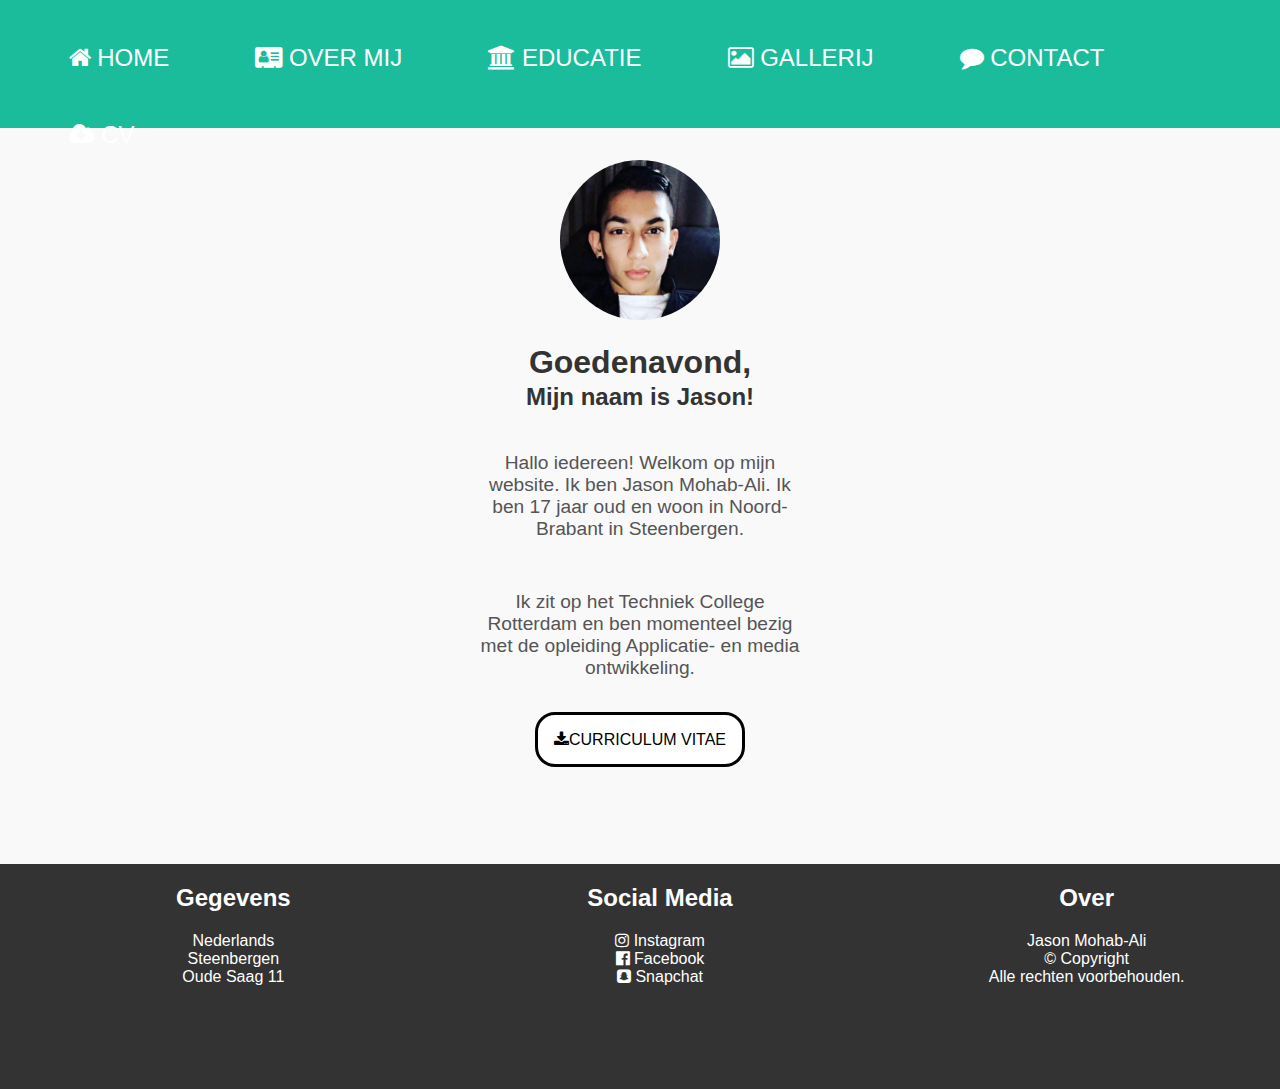
<file: html/index.html>
<!DOCTYPE html>
<html lang="en">
<head>
    <meta charset="UTF-8">
    <title>Home</title>
    <link href="../css/styling.css" rel="stylesheet" type="text/css">
    <link href="../font-awesome-4.7.0/css/font-awesome.css" rel="stylesheet" type="text/css">
</head>
<body>
<!-------- HEADER & NAV ------------>
<header>
    <nav>
        <a href="index.html"><i class="fa fa-home" aria-hidden="true"></i> HOME</a>
        <a href="aboutme.html"><i class="fa fa-address-card" aria-hidden="true"></i> OVER MIJ</a>
        <a href="educatie.html"><i class="fa fa-university" aria-hidden="true"></i> EDUCATIE</a>
        <a href="gallerij.html"><i class="fa fa-picture-o" aria-hidden="true"></i> GALLERIJ</a>
        <a href="contact.html"><i class="fa fa-comment" aria-hidden="true"></i> CONTACT</a>
        <a href="../cv.docx"><i class="fa fa-cloud-download" aria-hidden="true"></i> CV</a>
    </nav>
</header>
<!-------- MAIN ------------>
<main>
    <div class="inhoudIndex">
        <img alt="fotos/ik" src="../fotos/Ik.jpg">
        <h1 id="groeten"></h1>
        <h2>Mijn naam is Jason!</h2>
        <script>
            function myFunction() {
                var greeting;
                var time = new Date().getHours();
                if (time < 12) {
                    greeting = "Goedemorgen,";
                } else if (time < 18) {
                    greeting = "Goedemiddag,";
                } else {
                    greeting = "Goedenavond,";
                }
                document.getElementById("groeten").innerHTML = greeting;
            }

            myFunction();
        </script>


        <p>Hallo iedereen! Welkom op mijn website. Ik ben Jason Mohab-Ali. Ik ben 17 jaar oud en woon in Noord-Brabant
            in Steenbergen.</p>
        <p>Ik zit op het Techniek College Rotterdam en ben momenteel bezig met de opleiding Applicatie- en media
            ontwikkeling.</p>
        <a class="cv" href="../cv.docx" download><i class="fa fa-download" aria-hidden="true"></i>CURRICULUM VITAE</a>
    </div>
</main>
<!-------- ADRESGEGEVENS EN FOOTER------------>
<footer>
    <div class="adresgegevens adresgegevens1">
        <ul>
            <li><h2>Gegevens</h2></li>
            <li>Nederlands</li>
            <li>Steenbergen</li>
            <li>Oude Saag 11</li>
        </ul>
    </div>
    <div class="adresgegevens adresgegevens2">
        <ul>
            <li><h2>Social Media</h2></li>
            <li><a href="http://www.instagram.com/jasonsuri"><i class="fa fa-instagram" aria-hidden="true"></i>
                Instagram</a></li>
            <li><a href="https://www.facebook.com/jason.mohabali"><i class="fa fa-facebook-official"
                                                                     aria-hidden="true"></i> Facebook</a></li>
            <li><a href="https://www.snapchat.com/"><i class="fa fa-snapchat-square" aria-hidden="true"></i>
                Snapchat</a></li>
        </ul>
    </div>
    <div class="adresgegevens adresgegevens3">
        <ul>
            <li><h2>Over</h2></li>
            <li>Jason Mohab-Ali</li>
            <li>© Copyright</li>
            <li>Alle rechten voorbehouden.</li>
        </ul>
    </div>
</footer>

</body>
</html>
</file>
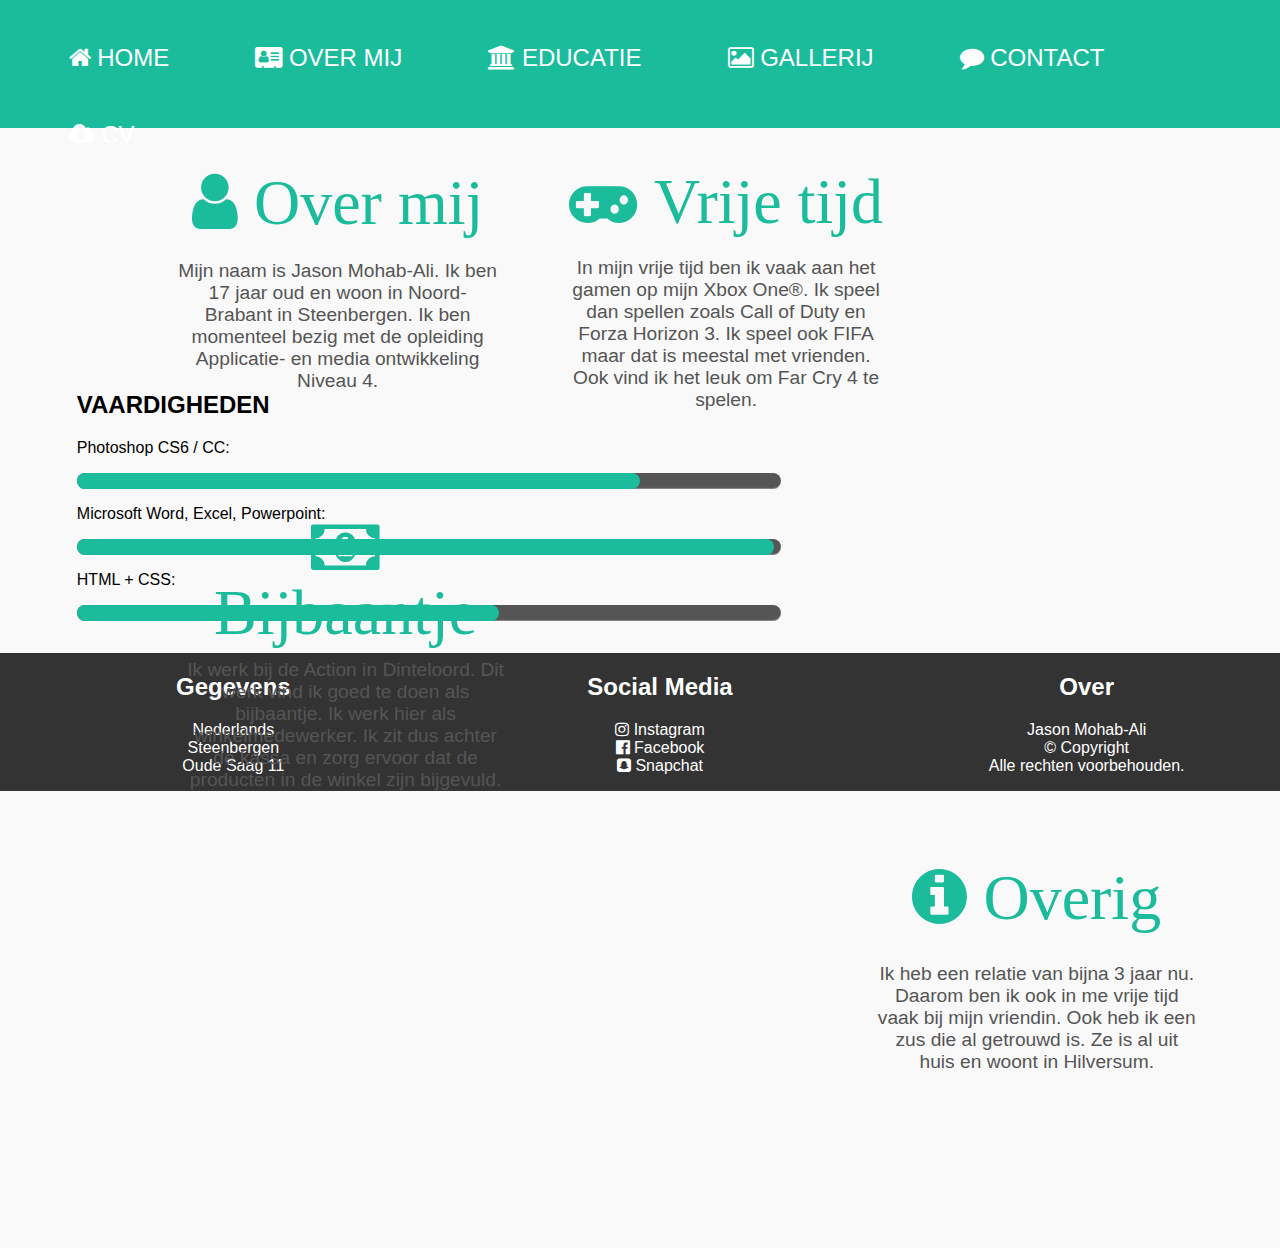
<file: html/aboutme.html>
<!DOCTYPE html>
<html lang="en">
<head>
    <meta charset="UTF-8">
    <title>Over mij</title>
    <link href="../css/styling.css" rel="stylesheet" type="text/css">
    <link href="../font-awesome-4.7.0/css/font-awesome.css" rel="stylesheet" type="text/css">
</head>
<body>

<!-------- HEADER & NAV ------------>
<header>
    <nav>
        <a href="index.html"><i class="fa fa-home" aria-hidden="true"></i> HOME</a>
        <a href="aboutme.html"><i class="fa fa-address-card" aria-hidden="true"></i> OVER MIJ</a>
        <a href="educatie.html"><i class="fa fa-university" aria-hidden="true"></i> EDUCATIE</a>
        <a href="gallerij.html"><i class="fa fa-picture-o" aria-hidden="true"></i> GALLERIJ</a>
        <a href="contact.html"><i class="fa fa-comment" aria-hidden="true"></i> CONTACT</a>
        <a href="../cv.docx"><i class="fa fa-cloud-download" aria-hidden="true"></i> CV</a>
    </nav>
</header>
<!-------- MAIN ------------>

<main>
    <div class="container1">
        <div class="wiebenik">
            <h2><i class="fa fa-user" aria-hidden="true"> Over mij</i></h2>
            <p>Mijn naam is Jason Mohab-Ali. Ik ben 17 jaar oud en woon in Noord-Brabant in Steenbergen. Ik ben
                momenteel
                bezig met de opleiding Applicatie- en media ontwikkeling Niveau 4.</p>
        </div>
        <div class="mijnhobbys">
            <h2><i class="fa fa-gamepad" aria-hidden="true"> Vrije tijd</i></h2>
            <p>In mijn vrije tijd ben ik vaak aan het gamen op mijn Xbox One®. Ik speel dan spellen zoals Call of Duty
                en Forza Horizon 3. Ik speel ook FIFA maar dat is meestal met vrienden.
                Ook vind ik het leuk om Far Cry 4
                te spelen.</p>
        </div>
        <div class="werk">
            <h2><i class="fa fa-money" aria-hidden="true"> Bijbaantje</i></h2>
            <p>Ik werk bij de Action in Dinteloord. Dit werk vind ik goed te doen als bijbaantje. Ik werk hier als
                winkelmedewerker. Ik zit dus achter de kassa en zorg ervoor dat de producten in de winkel zijn
                bijgevuld. </p>
        </div>
        <div class="overig">
            <h2><i class="fa fa-info-circle" aria-hidden="true"> Overig</i></h2>
            <p>Ik heb een relatie van bijna 3 jaar nu. Daarom ben ik ook in me vrije tijd vaak bij mijn vriendin. Ook
                heb ik een zus die al getrouwd is. Ze is al uit huis en woont in Hilversum.</p>
        </div>
    </div>
</main>

<!-------- ASIDE ------------>
<aside>
    <div class="vaardigheden">
        <h2>VAARDIGHEDEN</h2>
        <p>Photoshop CS6 / CC:</p>
        <div class="percentagebar1">
            <span></span>
        </div>
        <p>Microsoft Word, Excel, Powerpoint:</p>
        <div class="percentagebar2">
            <span></span>
        </div>
        <p>HTML + CSS:</p>
        <div class="percentagebar3">
            <span></span>
        </div>
    </div>
</aside>
<!-------- ADRESGEGEVENS EN FOOTER------------>
<div class="adresgegevens">
    <footer>
        <div class="adresgegevens adresgegevens1">
            <ul>
                <li><h2>Gegevens</h2></li>
                <li>Nederlands</li>
                <li>Steenbergen</li>
                <li>Oude Saag 11</li>
            </ul>
        </div>
        <div class="adresgegevens adresgegevens2">
            <ul>
                <li><h2>Social Media</h2></li>
                <li><a href="http://www.instagram.com/jasonsuri"><i class="fa fa-instagram" aria-hidden="true"></i>
                    Instagram</a></li>
                <li><a href="https://www.facebook.com/jason.mohabali"><i class="fa fa-facebook-official"
                                                                         aria-hidden="true"></i> Facebook</a></li>
                <li><a href="https://www.snapchat.com/"><i class="fa fa-snapchat-square" aria-hidden="true"></i>
                    Snapchat</a></li>
            </ul>
        </div>
        <div class="adresgegevens adresgegevens3">
            <ul>
                <li><h2>Over</h2></li>
                <li>Jason Mohab-Ali</li>
                <li>© Copyright</li>
                <li>Alle rechten voorbehouden.</li>
            </ul>
        </div>
    </footer>
</div>
</body>
</html>
</file>
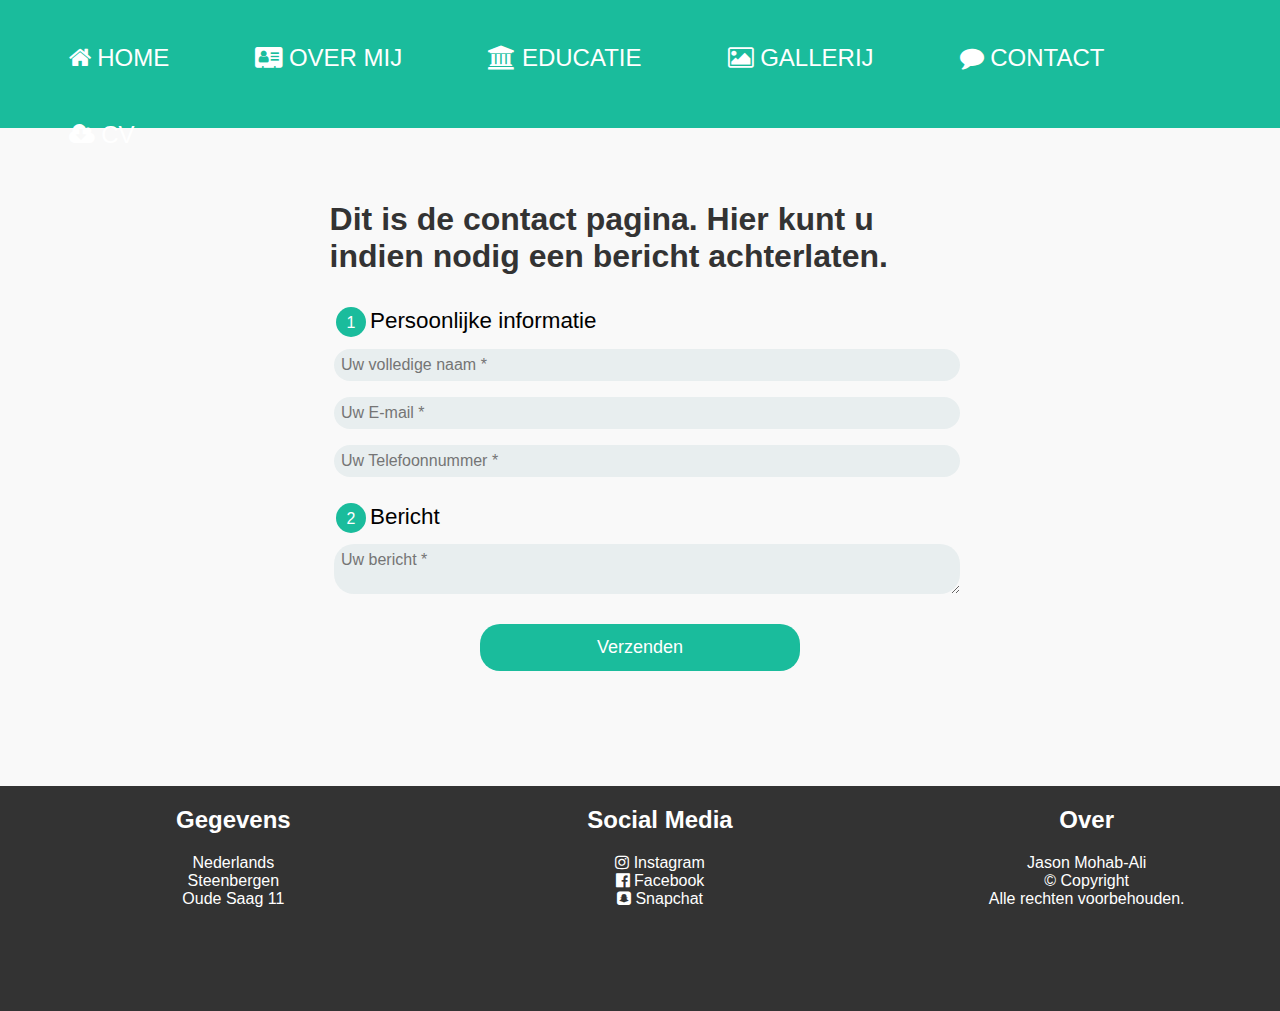
<file: html/contact.html>
<!DOCTYPE html>
<html lang="en">
<head>
    <meta charset="UTF-8">
    <title>Contact</title>
    <link href="../css/styling.css" rel="stylesheet" type="text/css">
    <link href="../font-awesome-4.7.0/css/font-awesome.css" rel="stylesheet" type="text/css">
</head>
<body>

<!-------- HEADER & NAV ------------>
<header>
    <nav>
        <a href="index.html"><i class="fa fa-home" aria-hidden="true"></i> HOME</a>
        <a href="aboutme.html"><i class="fa fa-address-card" aria-hidden="true"></i> OVER MIJ</a>
        <a href="educatie.html"><i class="fa fa-university" aria-hidden="true"></i> EDUCATIE</a>
        <a href="gallerij.html"><i class="fa fa-picture-o" aria-hidden="true"></i> GALLERIJ</a>
        <a href="contact.html"><i class="fa fa-comment" aria-hidden="true"></i> CONTACT</a>
        <a href="../cv.docx"><i class="fa fa-cloud-download" aria-hidden="true"></i> CV</a>
    </nav>
</header>
<!-------- MAIN ------------>
<main>
    <div class="contact">
        <h1>Dit is de contact pagina. Hier kunt u indien nodig een bericht achterlaten.</h1>
        <form action="succes.html">
            <fieldset>
                <legend><span class="number">1</span>Persoonlijke informatie</legend>
                <input type="text" id="volledigenaam" placeholder="Uw volledige naam *" required>
                <input type="email" id="email" placeholder="Uw E-mail *" required>
                <input type="number" id="telefoonnr" placeholder="Uw Telefoonnummer *" required>
            </fieldset>
            <fieldset>
                <legend><span class="number">2</span>Bericht</legend>
                <textarea id="bericht" placeholder="Uw bericht *" required></textarea>
            </fieldset>
            <input type="submit" value="Verzenden" />
        </form>

    </div>
</main>
<!-------- ADRESGEGEVENS EN FOOTER------------>
    <footer>
        <div class="adresgegevens adresgegevens1">
            <ul>
                <li><h2>Gegevens</h2></li>
                <li>Nederlands</li>
                <li>Steenbergen</li>
                <li>Oude Saag 11</li>
            </ul>
        </div>
        <div class="adresgegevens adresgegevens2">
            <ul>
                <li><h2>Social Media</h2></li>
                <li><a href="http://www.instagram.com/jasonsuri"><i class="fa fa-instagram" aria-hidden="true"></i> Instagram</a></li>
                <li><a href="https://www.facebook.com/jason.mohabali"><i class="fa fa-facebook-official" aria-hidden="true"></i> Facebook</a></li>
                <li><a href="https://www.snapchat.com/"><i class="fa fa-snapchat-square" aria-hidden="true"></i> Snapchat</a></li>
            </ul>
        </div>
        <div class="adresgegevens adresgegevens3">
            <ul>
                <li><h2>Over</h2></li>
                <li>Jason Mohab-Ali</li>
                <li>© Copyright</li>
                <li>Alle rechten voorbehouden.</li>
            </ul>
        </div>
    </footer>
</body>
</html>
</file>
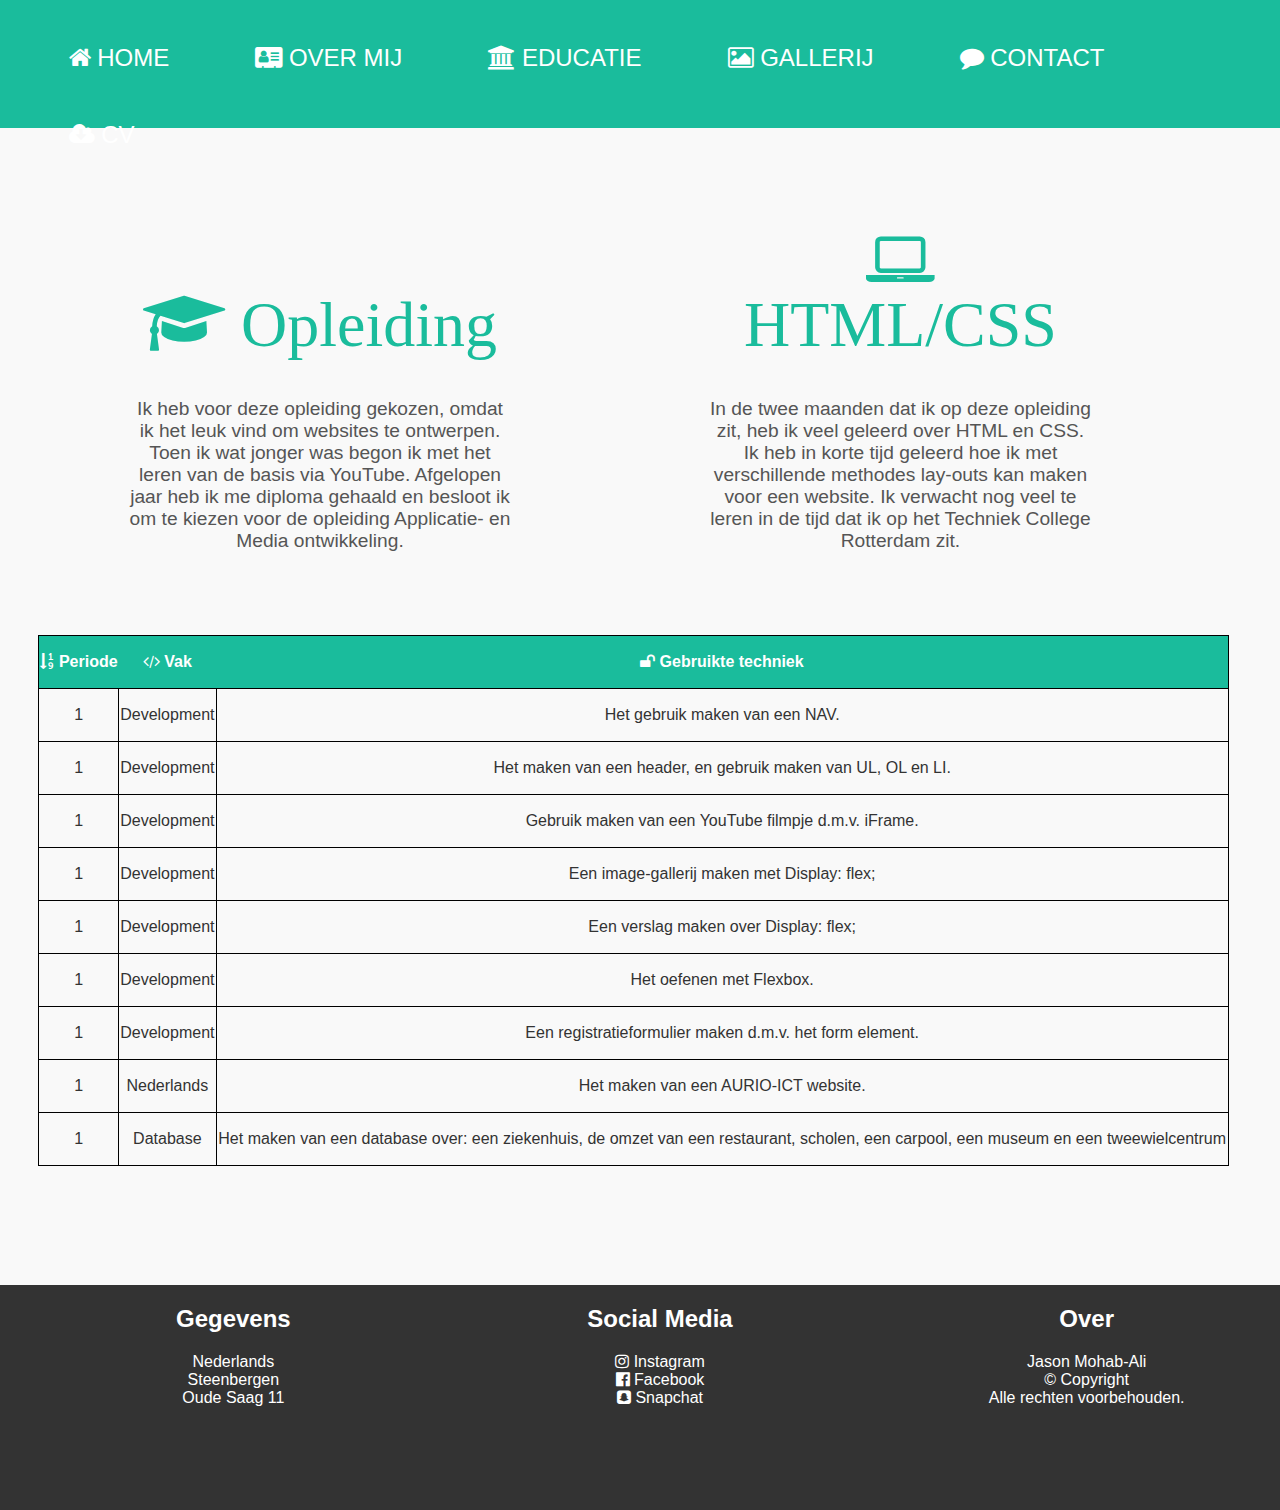
<file: html/educatie.html>
<!DOCTYPE html>
<html lang="en">
<head>
    <meta charset="UTF-8">
    <title>Educatie</title>
    <link href="../css/styling.css" rel="stylesheet" type="text/css">
    <link href="../font-awesome-4.7.0/css/font-awesome.css" rel="stylesheet" type="text/css">
</head>
<body>

<!-------- HEADER & NAV ------------>
<header>
    <nav>
        <a href="index.html"><i class="fa fa-home" aria-hidden="true"></i> HOME</a>
        <a href="aboutme.html"><i class="fa fa-address-card" aria-hidden="true"></i> OVER MIJ</a>
        <a href="educatie.html"><i class="fa fa-university" aria-hidden="true"></i> EDUCATIE</a>
        <a href="gallerij.html"><i class="fa fa-picture-o" aria-hidden="true"></i> GALLERIJ</a>
        <a href="contact.html"><i class="fa fa-comment" aria-hidden="true"></i> CONTACT</a>
        <a href="../cv.docx"><i class="fa fa-cloud-download" aria-hidden="true"></i> CV</a>
    </nav>
</header>
<!-------- MAIN ------------>
<main>

    <div class="container2">
        <div class="gekozenopleiding">
            <h2><i class="fa fa-graduation-cap" aria-hidden="true"> Opleiding</i></h2>
            <p>Ik heb voor deze opleiding gekozen, omdat ik het leuk vind om websites te ontwerpen. Toen ik wat jonger
                was
                begon ik met het leren van de basis via YouTube. Afgelopen jaar heb ik me diploma gehaald en besloot ik
                om
                te kiezen voor de opleiding
                Applicatie- en Media ontwikkeling.</p>
        </div>
        <div class="totnutoe">
            <h2><i class="fa fa-laptop" aria-hidden="true"> HTML/CSS</i></h2>
            <p>In de twee maanden dat ik op deze opleiding zit, heb ik veel geleerd over HTML en CSS. Ik heb in korte
                tijd geleerd hoe ik met verschillende methodes lay-outs kan maken voor een website. Ik verwacht nog veel
                te leren in de tijd dat ik op het Techniek College Rotterdam zit.</p>
        </div>
        <div class="Tabel">

            <table>
                <tr>
                    <th><i class="fa fa-sort-numeric-asc" aria-hidden="true"></i> Periode</th>
                    <th><i class="fa fa-code" aria-hidden="true"></i> Vak</th>
                    <th><i class="fa fa-unlock" aria-hidden="true"></i> Gebruikte techniek</th>
                </tr>
                <tr>
                    <td>1</td>
                    <td>Development</td>
                    <td>Het gebruik maken van een NAV.</td>
                </tr>
                <tr>
                    <td>1</td>
                    <td>Development</td>
                    <td>Het maken van een header, en gebruik maken van UL, OL en LI.</td>
                </tr>
                <tr>
                    <td>1</td>
                    <td>Development</td>
                    <td>Gebruik maken van een YouTube filmpje d.m.v. iFrame.</td>
                </tr>
                <tr>
                    <td>1</td>
                    <td>Development</td>
                    <td>Een image-gallerij maken met Display: flex;</td>
                </tr>
                <tr>
                    <td>1</td>
                    <td>Development</td>
                    <td>Een verslag maken over Display: flex;</td>

                </tr>
                <tr>
                    <td>1</td>
                    <td>Development</td>
                    <td>Het oefenen met Flexbox.</td>
                </tr>
                <tr>
                    <td>1</td>
                    <td>Development</td>
                    <td>Een registratieformulier maken d.m.v. het form element.</td>

                </tr>
                <tr>
                    <td>1</td>
                    <td>Nederlands</td>
                    <td>Het maken van een AURIO-ICT website.</td>
                </tr>
                <tr>
                    <td>1</td>
                    <td>Database</td>
                    <td>Het maken van een database over: een ziekenhuis, de omzet van een restaurant, scholen, een carpool, een museum en een tweewielcentrum </td>
                </tr>
            </table>

        </div>
    </div>
</main>
<!-------- ADRESGEGEVENS EN FOOTER------------>
    <footer>
        <div class="adresgegevens adresgegevens1">
            <ul>
                <li><h2>Gegevens</h2></li>
                <li>Nederlands</li>
                <li>Steenbergen</li>
                <li>Oude Saag 11</li>
            </ul>
        </div>
        <div class="adresgegevens adresgegevens2">
            <ul>
                <li><h2>Social Media</h2></li>
                <li><a href="http://www.instagram.com/jasonsuri"><i class="fa fa-instagram" aria-hidden="true"></i>
                    Instagram</a></li>
                <li><a href="https://www.facebook.com/jason.mohabali"><i class="fa fa-facebook-official"
                                                                         aria-hidden="true"></i> Facebook</a></li>
                <li><a href="https://www.snapchat.com/"><i class="fa fa-snapchat-square" aria-hidden="true"></i>
                    Snapchat</a></li>
            </ul>
        </div>
        <div class="adresgegevens adresgegevens3">
            <ul>
                <li><h2>Over</h2></li>
                <li>Jason Mohab-Ali</li>
                <li>© Copyright</li>
                <li>Alle rechten voorbehouden.</li>
            </ul>
        </div>
    </footer>
</body>
</html>
</file>
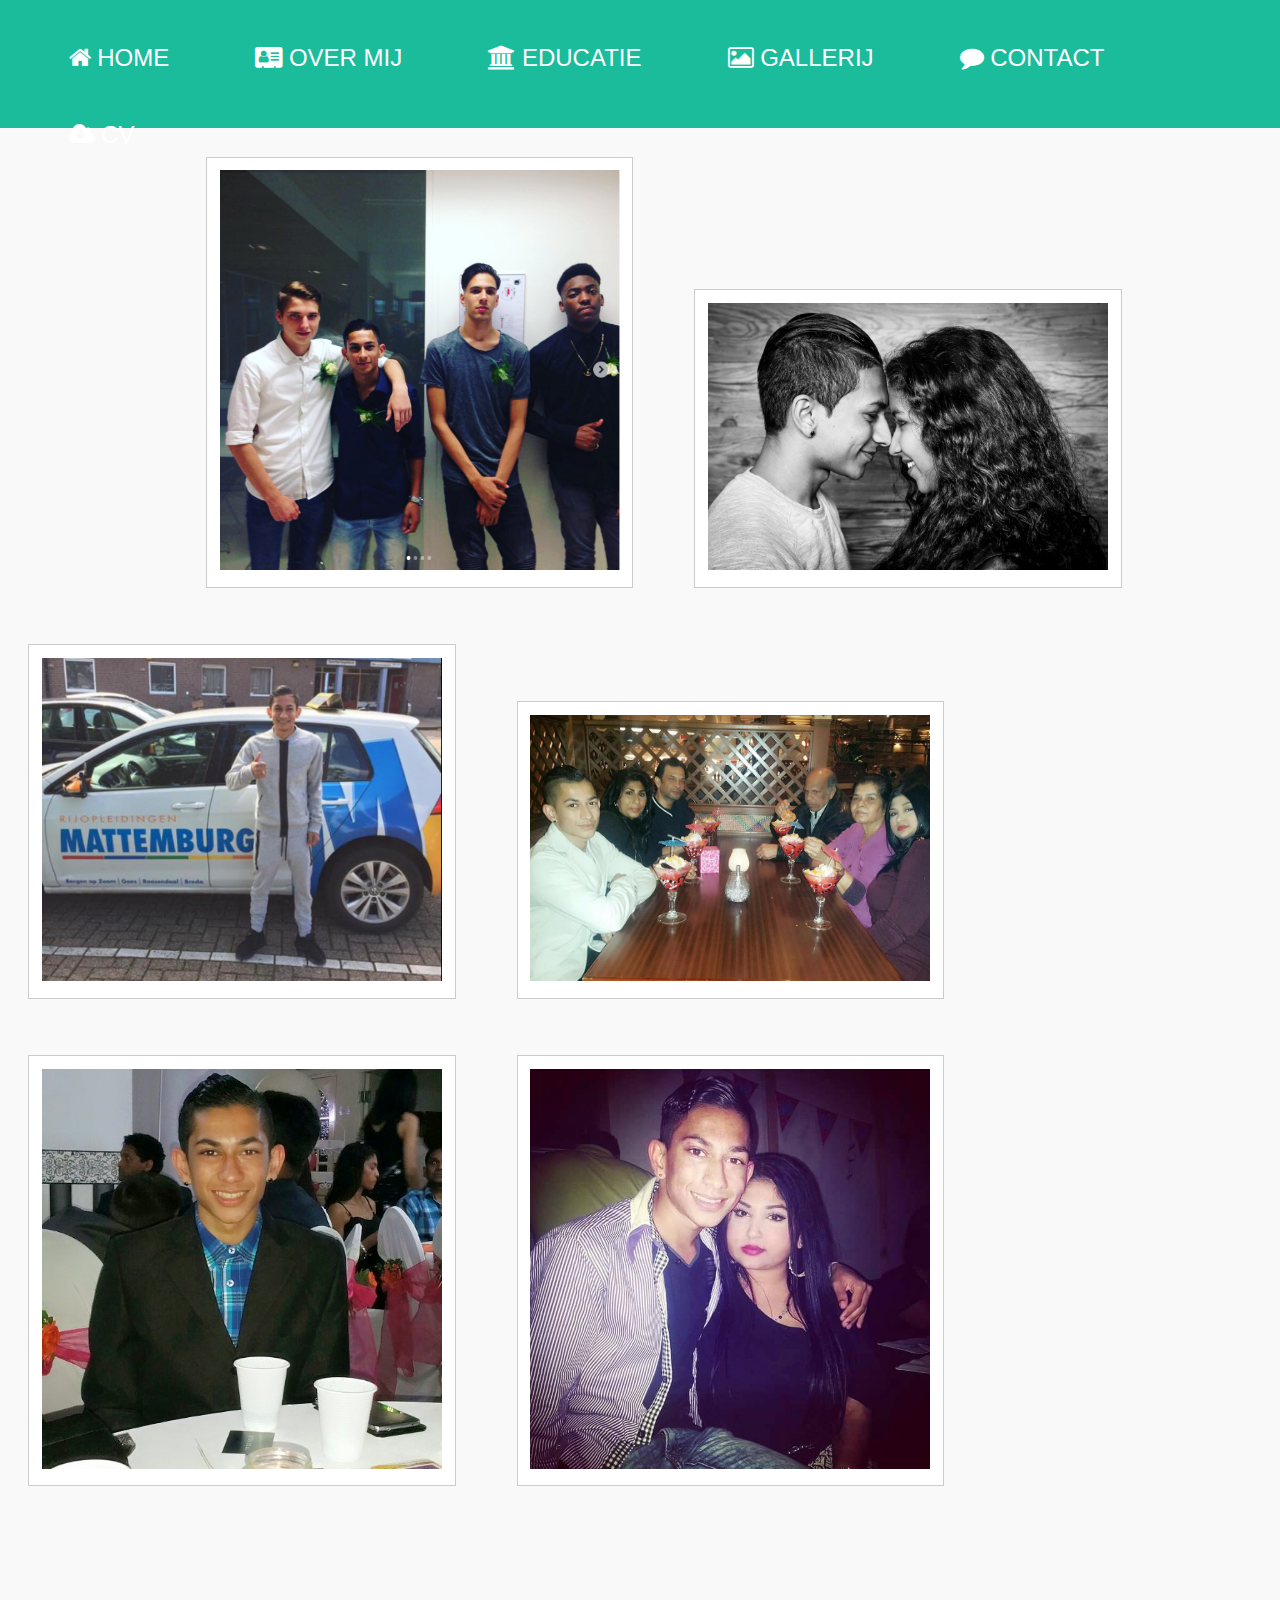
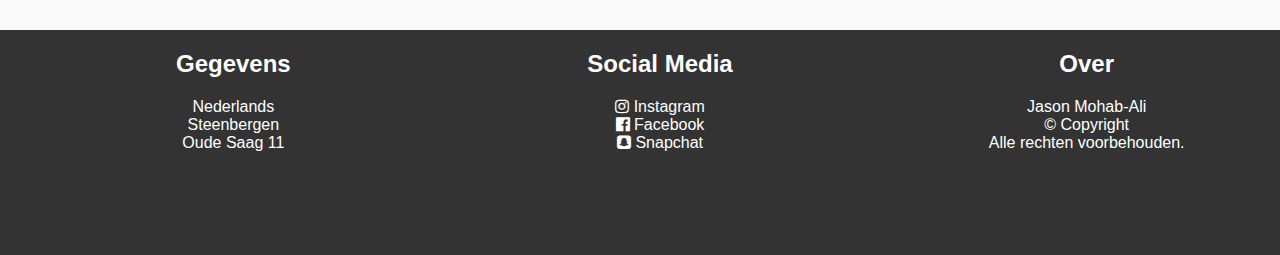
<file: html/gallerij.html>
<!DOCTYPE html>
<html lang="en">
<head>
    <meta charset="UTF-8">
    <title>Gallerij</title>
    <link href="../css/styling.css" rel="stylesheet" type="text/css">
    <link href="../font-awesome-4.7.0/css/font-awesome.css" rel="stylesheet" type="text/css">
</head>
<body>

<!-------- HEADER & NAV ------------>
<header>
    <nav>
        <a href="index.html"><i class="fa fa-home" aria-hidden="true"></i> HOME</a>
        <a href="aboutme.html"><i class="fa fa-address-card" aria-hidden="true"></i> OVER MIJ</a>
        <a href="educatie.html"><i class="fa fa-university" aria-hidden="true"></i> EDUCATIE</a>
        <a href="gallerij.html"><i class="fa fa-picture-o" aria-hidden="true"></i> GALLERIJ</a>
        <a href="contact.html"><i class="fa fa-comment" aria-hidden="true"></i> CONTACT</a>
        <a href="../cv.docx"><i class="fa fa-cloud-download" aria-hidden="true"></i> CV</a>
    </nav>
</header>
<!-------- MAIN ------------>
<main>
    <div class="gallerij">
        <a target="_blank" href="https://www.instagram.com/p/BWN1HI_gaQF/?taken-by=jasonsuri">
            <img src="../fotos/foto1.PNG" alt="foto1">
        </a>
        <div class="overlay">
            <div class="imgtekst"><i class="fa fa-heart" aria-hidden="true"></i> 183 Vind-ik-leuk's <i
                    class="fa fa-comment" aria-hidden="true"></i> 5 Reacties
            </div>
        </div>
    </div>
    <div class="gallerij">
        <a target="_blank" href="../fotos/foto2.png">
            <img src="../fotos/foto2.png" alt="foto2">
        </a>
        <div class="overlay">
            <div class="imgtekst"><i class="fa fa-heart" aria-hidden="true"></i> 210 Vind-ik-leuk's <i
                    class="fa fa-comment" aria-hidden="true"></i> 10 Reacties
            </div>
        </div>
    </div>
    <div class="gallerij">
        <a target="_blank" href="../fotos/foto3.PNG">
            <img src="../fotos/foto3.PNG" alt="foto3">
        </a>
        <div class="overlay">
            <div class="imgtekst"><i class="fa fa-heart" aria-hidden="true"></i> 137 Vind-ik-leuk's <i
                    class="fa fa-comment" aria-hidden="true"></i> 21 Reacties
            </div>
        </div>
    </div>
    <div class="gallerij">
        <a target="_blank" href="../fotos/foto4.jpg">
            <img src="../fotos/foto4.jpg" alt="foto4">
        </a>
        <div class="overlay">
            <div class="imgtekst"><i class="fa fa-heart" aria-hidden="true"></i> 149 Vind-ik-leuk's <i
                    class="fa fa-comment" aria-hidden="true"></i> 20 Reacties
            </div>
        </div>
    </div>
    <div class="gallerij">
        <a target="_blank" href="../fotos/foto5.jpg">
            <img src="../fotos/foto5.jpg" alt="foto5">
        </a>
        <div class="overlay">
            <div class="imgtekst"><i class="fa fa-heart" aria-hidden="true"></i> 59 Vind-ik-leuk's <i
                    class="fa fa-comment" aria-hidden="true"></i> 14 Reacties
            </div>
        </div>
    </div>
        <div class="gallerij">
            <a target="_blank" href="../fotos/foto6.jpg">
                <img src="../fotos/foto6.jpg" alt="foto6">
            </a>
            <div class="overlay">
                <div class="imgtekst"><i class="fa fa-heart" aria-hidden="true"></i> 101 Vind-ik-leuk's <i
                        class="fa fa-comment" aria-hidden="true"></i> 4 Reacties
                </div>
            </div>
        </div>
</main>
<!-------- ADRESGEGEVENS EN FOOTER------------>
<footer>
    <div class="adresgegevens adresgegevens1">
        <ul>
            <li><h2>Gegevens</h2></li>
            <li>Nederlands</li>
            <li>Steenbergen</li>
            <li>Oude Saag 11</li>
        </ul>
    </div>
    <div class="adresgegevens adresgegevens2">
        <ul>
            <li><h2>Social Media</h2></li>
            <li><a href="http://www.instagram.com/jasonsuri"><i class="fa fa-instagram" aria-hidden="true"></i>
                Instagram</a></li>
            <li><a href="https://www.facebook.com/jason.mohabali"><i class="fa fa-facebook-official"
                                                                     aria-hidden="true"></i> Facebook</a></li>
            <li><a href="https://www.snapchat.com/"><i class="fa fa-snapchat-square" aria-hidden="true"></i>
                Snapchat</a></li>
        </ul>
    </div>
    <div class="adresgegevens adresgegevens3">
        <ul>
            <li><h2>Over</h2></li>
            <li>Jason Mohab-Ali</li>
            <li>© Copyright</li>
            <li>Alle rechten voorbehouden.</li>
        </ul>
    </div>
</footer>
</body>
</html>
</file>
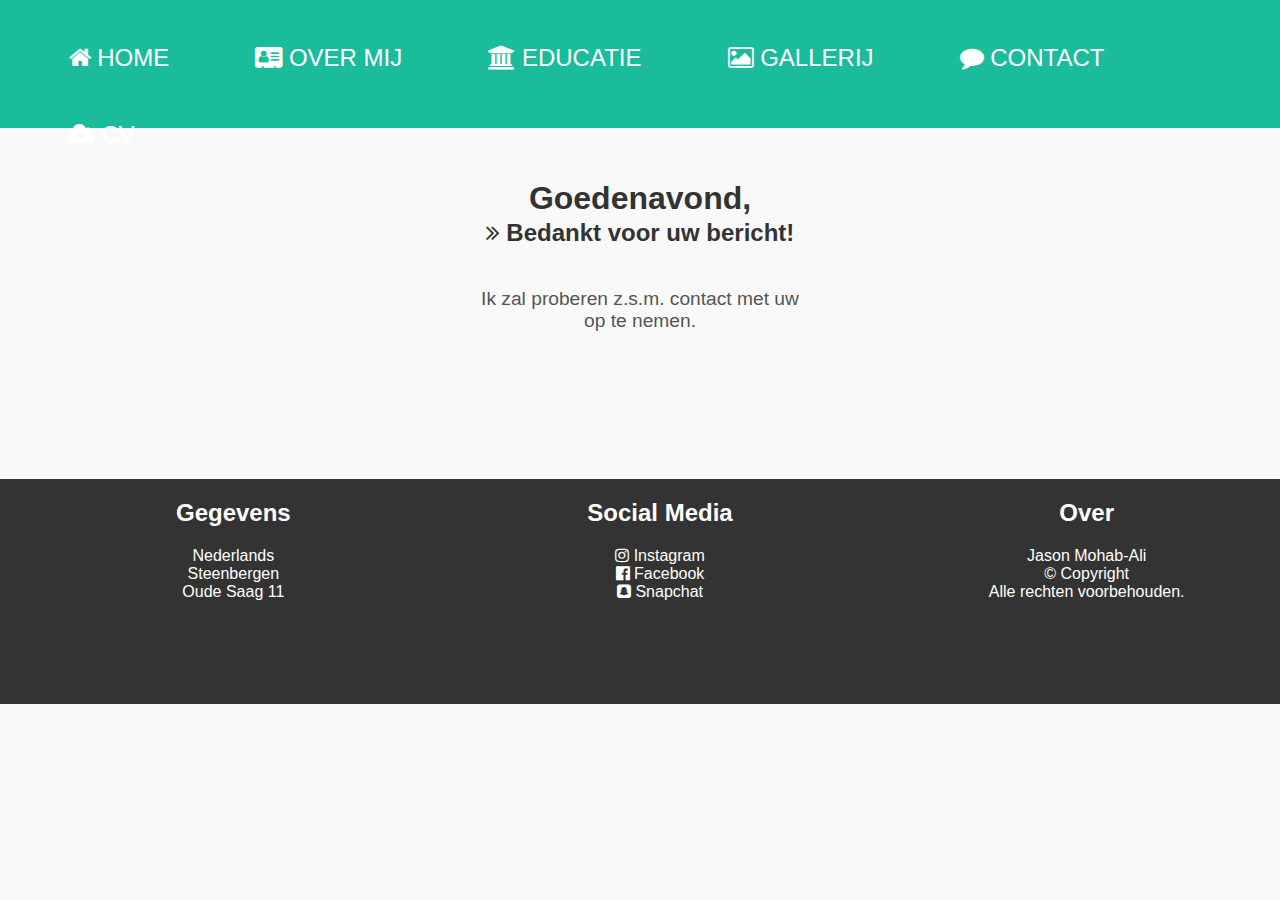
<file: html/succes.html>
<!DOCTYPE html>
<html lang="en">
<head>
    <meta charset="UTF-8">
    <title>Home</title>
    <link href="../css/styling.css" rel="stylesheet" type="text/css">
    <link href="../font-awesome-4.7.0/css/font-awesome.css" rel="stylesheet" type="text/css">
</head>
<body>
<!-------- HEADER & NAV ------------>
<header>
    <nav>
        <a href="index.html"><i class="fa fa-home" aria-hidden="true"></i> HOME</a>
        <a href="aboutme.html"><i class="fa fa-address-card" aria-hidden="true"></i> OVER MIJ</a>
        <a href="educatie.html"><i class="fa fa-university" aria-hidden="true"></i> EDUCATIE</a>
        <a href="gallerij.html"><i class="fa fa-picture-o" aria-hidden="true"></i> GALLERIJ</a>
        <a href="contact.html"><i class="fa fa-comment" aria-hidden="true"></i> CONTACT</a>
        <a href="../cv.docx"><i class="fa fa-cloud-download" aria-hidden="true"></i> CV</a>
    </nav>
</header>
<!-------- MAIN ------------>
<main>
    <div class="succesInhoud">
        <h1 id="groeten"></h1>
        <h2><i class="fa fa-angle-double-right" aria-hidden="true"></i> Bedankt voor uw bericht!</h2>
        <script>
            function myFunction() {
                var greeting;
                var time = new Date().getHours();
                if (time < 12) {
                    greeting = "Goedemorgen,";
                } else if (time < 18) {
                    greeting = "Goedemiddag,";
                } else {
                    greeting = "Goedenavond,";
                }
                document.getElementById("groeten").innerHTML = greeting;
            }

            myFunction();
        </script>
        <p>Ik zal proberen z.s.m. contact met uw op te nemen.</p>
    </div>
</main>
<!-------- ADRESGEGEVENS EN FOOTER------------>
<footer>
    <div class="adresgegevens adresgegevens1">
        <ul>
            <li><h2>Gegevens</h2></li>
            <li>Nederlands</li>
            <li>Steenbergen</li>
            <li>Oude Saag 11</li>
        </ul>
    </div>
    <div class="adresgegevens adresgegevens2">
        <ul>
            <li><h2>Social Media</h2></li>
            <li><a href="http://www.instagram.com/jasonsuri"><i class="fa fa-instagram" aria-hidden="true"></i>
                Instagram</a></li>
            <li><a href="https://www.facebook.com/jason.mohabali"><i class="fa fa-facebook-official"
                                                                     aria-hidden="true"></i> Facebook</a></li>
            <li><a href="https://www.snapchat.com/"><i class="fa fa-snapchat-square" aria-hidden="true"></i>
                Snapchat</a></li>
        </ul>
    </div>
    <div class="adresgegevens adresgegevens3">
        <ul>
            <li><h2>Over</h2></li>
            <li>Jason Mohab-Ali</li>
            <li>© Copyright</li>
            <li>Alle rechten voorbehouden.</li>
        </ul>
    </div>
</footer>
</body>
</html>
</file>
<file: css/styling.css>
body, html {
    height: 100%;
    margin: 0;
    font-family: 'Dosis', sans-serif;
    background-color: #f9f9f9;
}

main {
    margin-bottom: 9%;
}

/* ------------------------------------------------------------------ HEADER & NAV ---------------------------------------------------- */
header {
    width: 100%;
    height: 10%;
    background-color: #1abc9c;
    border-color: #16a085;
    padding-top: 1.5%;
    padding-bottom: 1.5%;

}

nav {
    padding-left: 2%;
    padding-right: 2%;
}

nav a {
    float: left;
    display: block;
    color: white;
    text-align: center;
    padding: 2% 3.5%;
    text-decoration: none;
    font-size: 1.5rem;

}

nav a:link {
    color: white;
}

nav a:hover {
    color: black;

}

/* -------------------------------------------------------------------  INDEX ---------------------------------------------- */
.inhoudIndex {
    height: 40%;
    width: 25%;
    text-align: center;
    position: relative;
    top: 4%;
    bottom: 40%;
    margin: 0 auto;
}

.inhoudIndex h1 {
    font-size: 2rem;
    position: relative;
    top: 1.9rem;
    padding-bottom: 10%;
    color: #333333;
    text-align: center;
    left: 0;

}

.inhoudIndex h2 {
    position: relative;
    top: -1.3rem;
    color: #333;
}

.inhoudIndex p {
    font-size: 1.2rem;
    color: #555;
    padding-bottom: 10%;
}

.inhoudIndex img {
    border-radius: 50%;
    height: 50%;
    width: 50%;
    position: relative;
    top: 2rem;
}

/* ----------------------------------------------------------------------- CV BUTTON IN DE INDEX!!--------------------------------------- */
.cv {
    height: 30%;
    width: 30%;
    background-color: white;
    border: black solid;
    padding: 5%;
    color: black;
    transition-duration: 0.4s;
    border-radius: 20px;

}

.cv:link {
    background-color: white;
    color: black;
    text-decoration: none;
}

.cv:hover {
    background-color: black;
    color: white;
}

/* ---------------------------------------------------------------- FOOTER & ADRESGEGEVENS -----------------------------------------------*/
footer {
    height: 25%;
    width: 100%;
    background-color: #333333;
    margin: 0 auto;
    display: flex;
    flex-direction: row;
    color: white;
    text-align: center;
}

footer ul {
    list-style-type: none;
}

/* CONTAINER GEGEVENS */

.adresgegevens1 {
    flex: 1;
}

.adresgegevens2 {
    flex: 1;
}

.adresgegevens2 a:link, a:visited {
    color: white;
    text-decoration: none;
}

.adresgegevens2 a:hover {
    color: grey;
    text-decoration: none;
}

.adresgegevens3 {
    flex: 1;
}

.adresgegevens4 {
    flex: 1;
}

/* -------------------------------------------------------------  ABOUT ME ----------------------------------------------------------- */
.container1 {
    height: 10rem;
    width: 100%;
    margin-left: 4.5%;
    margin-right: 4.5%;
}

.wiebenik {
    height: 5%;
    width: 25%;
    text-align: center;
    display: inline-block;
    position: relative;
    top: -5rem;

}

.wiebenik h2 {
    font-size: 4rem;
    position: relative;
    text-align: center;
    color: #1abc9c;

}

.wiebenik p {
    font-size: 1.2rem;
    color: #555;
    top: -2rem;
    position: relative;

}

.mijnhobbys {
    height: 5%;
    width: 25%;
    text-align: center;
    display: inline-block;
    margin-left: 5%;
    position: relative;
    top: -5rem;

}

.mijnhobbys h2 {
    font-size: 4rem;
    position: relative;
    top: 3.9rem;
    padding-bottom: 2.6rem;
    color: #1abc9c;
    text-align: center;
    left: 0;

}

.mijnhobbys p {
    font-size: 1.2rem;
    color: #555;
    position: relative;
    top: -0.8rem;
}

.werk {
    height: 5%;
    width: 25%;
    text-align: center;
    display: inline-block;
    margin-left: 10%;
    margin-right: 3rem;
    position: relative;
    top: -5rem;
}

.werk h2 {
    font-size: 4rem;
    position: relative;
    top: 2.4rem;
    padding-bottom: 10%;
    color: #1abc9c;
    text-align: center;

}

.werk p {
    font-size: 1.2rem;
    color: #555;
    position: relative;
    top: -2.3rem;
}

.overig {
    height: 5%;
    width: 25%;
    text-align: center;
    display: inline-block;
    margin-left: 64%;
    margin-top: 1%;
    position: relative;
    bottom: 100%;
}

.overig h2 {
    font-size: 4rem;
    position: relative;
    top: 3rem;
    padding-bottom: 40px;
    color: #1abc9c;
    text-align: center;
    left: 0;

}

.overig p {
    font-size: 1.2rem;
    color: #555;
    position: relative;
    top: -1rem;
}

.container1 h1 {
    text-align: center;
}

/* --------------------- VAARDIGHEDEN IN DE ABOUTME -------------------------- */
.vaardigheden {
    width: 100%;
    display: inline-block;
    position: relative;
    top: -2rem;
    margin-left: 6%;

}

/* --------- EERSTE PERCENTAGEBAR -------------------- */
.percentagebar1 {
    height: 1rem;
    width: 55%;
    position: relative;
    background: #555;
    -moz-border-radius: 2.5%;
    -webkit-border-radius: 2.5%;
    border-radius: 25px;
    box-shadow: inset 0 -1px 1px rgba(255, 255, 255, 0.3);
}

.percentagebar1 > span {
    width: 80%;
    display: block;
    height: 100%;
    background-color: #1abc9c;
    border-radius: 20px;
}

/* --------- TWEEDE PERCENTAGEBAR -------------------- */
.percentagebar2 {
    height: 1rem;
    width: 55%;
    position: relative;
    background: #555;
    -moz-border-radius: 2.5%;
    -webkit-border-radius: 2.5%;
    border-radius: 25px;
    box-shadow: inset 0 -1px 1px rgba(255, 255, 255, 0.3);
    top: 1%;

}

.percentagebar2 > span {
    width: 99%;
    display: block;
    height: 100%;
    background-color: #1abc9c;
    border-radius: 20px;
}

/* --------- DERDE PERCENTAGEBAR -------------------- */
.percentagebar3 {
    height: 1rem;
    width: 55%;
    position: relative;
    background: #555;
    -moz-border-radius: 2.5%;
    -webkit-border-radius: 2.5%;
    border-radius: 25px;
    box-shadow: inset 0 -1px 1px rgba(255, 255, 255, 0.3);
    top: 1%;

}

.percentagebar3 > span {
    width: 60%;
    display: block;
    height: 100%;
    background-color: #1abc9c;
    border-radius: 20px;
}

/* -------------------- EDUCATIE ---------------------- */
.container2 {
    height: 40%;
    width: 100%;
    display: inline-block;
}

.container2 > h1 {
    text-align: center;
}

.gekozenopleiding {
    height: 50%;
    width: 30%;
    text-align: center;
    display: inline-block;
    margin-left: 10%;
}

.gekozenopleiding h2 {
    font-size: 4rem;
    position: relative;
    top: 5%;
    padding-bottom: 3rem;
    text-align: center;
    color: #1abc9c;

}

.gekozenopleiding p {
    font-size: 1.2rem;
    color: #555;
    position: relative;
    top: -4rem;
}

.totnutoe {
    height: 50%;
    width: 30%;
    text-align: center;
    display: inline-block;
    margin-left: 15%;
    margin-right: 10%;
}

.totnutoe h2 {
    font-size: 4rem;
    position: relative;
    top: 5%;
    padding-bottom: 3rem;
    text-align: center;
    color: #1abc9c;

}

.totnutoe p {
    font-size: 1.2rem;
    color: #555;
    position: relative;
    top: -4rem;
}

/* ------------------------------- TABEL -------------------------- */
.Tabel {
    margin-left: 3%;
    margin-right: 3%;
    display: inline-block;
    width: 93%;
}

table {
    border-collapse: collapse;
    width: 100%;
    border: 1px solid black;
    color: #333;
    background-color: transparent;
    text-align: center;

}

td {
    border: 1px solid black;
    height: 50px;

}

th {
    height: 50px;
    background-color: #1abc9c;
    color: white;

}

/* -------------------- GALLERIJ -------------------- */
.gallerij {
    margin: 2.2%;
    border: 1px solid #ccc;
    width: auto;
    max-height: 100%;
    background-color: white;
    color: #777777;
    padding: 1%;
    display: inline-block;
    position: relative;

}

.gallerij:hover {
    border: 1px solid #777777;
}

.gallerij img {
    max-height: 80%;
    max-width: 400px;
    display: inline-block;
}

.overlay {
    position: absolute;
    bottom: 0;
    left: 0;
    right: 0;
    background-color: black;
    opacity: 0.6;
    overflow: hidden;
    width: 0;
    height: 100%;
    transition: 1s ease;
}
.gallerij:hover .overlay {
    width: 100%;
}

.imgtekst {
    white-space: nowrap;
    color: white;
    font-size: 1.5rem;
    position: absolute;
    overflow: hidden;
    top: 50%;
    left: 50%;
    transform: translate(-50%, -50%);
    -ms-transform: translate(-50%, -50%);
}
.imgtekst i{
    color: white;
}
/* -------------------- CONTACT -------------------- */
.contact {
    max-width: 50%;
    margin: 0 auto;
    padding-top: 4%;
    border-radius: 20px;
    font-family: 'Dosis', sans-serif;
    font-size: 1rem;
}

.contact h1 {
    padding-left: 1.5%;
    margin-bottom: 5%;
    width: 100%;
    color: #333333;
}

.contact fieldset {
    border: none;
}

.contact legend {
    font-size: 1.4em;
    margin-bottom: 1%;
}

.contact label {
    display: block;
    margin-bottom: 0.8%;

}

.contact input[type="text"],
.contact input[type="email"],
.contact input[type="number"],
.contact textarea {
    border: none;
    border-radius: 20px;
    font-size: 1rem;
    outline: 0;
    padding: 7px;
    width: 100%;
    background-color: #e8eeef;
    color: #8a97a0;
    margin-bottom: 1rem;
    font-family: 'Dosis', sans-serif;

}

.contact input[type="text"]:focus,
.contact input[type="email"]:focus,
.contact input[type="number"]:focus,
.contact textarea:focus {
    background: #d2d9dd;
}

.contact .number {
    background: #1abc9c;
    color: #fff;
    height: 30px;
    width: 30px;
    display: inline-block;
    font-size: 1rem;
    margin-right: 4px;
    line-height: 200%;
    text-align: center;
    border-radius: 50% 50% 50% 50%;
}

.contact input[type="submit"],
.contact input[type="button"] {
    position: relative;
    display: block;
    padding: 2% 2% 2% 2%;
    color: #FFF;
    margin: 0 auto;
    background: #1abc9c;
    font-size: 18px;
    text-align: center;
    font-style: normal;
    width: 50%;
    border: #16a085;
    border-radius: 20px;
}

.contact input[type="submit"]:hover,
.contact input[type="button"]:hover {
    background: #109177;
}

/*---------------------------------------------------------------------- SUCCESVOL ------------------------------------ */
.succesInhoud {
    height: 40%;
    width: 25%;
    text-align: center;
    position: relative;
    top: 4%;
    bottom: 40%;
    margin: 0 auto;
}

.succesInhoud h1 {
    font-size: 2rem;
    position: relative;
    top: 1.9rem;
    padding-bottom: 10%;
    color: #333333;
    text-align: center;
    left: 0;

}

.succesInhoud h2 {
    position: relative;
    top: -1.3rem;
    color: #333;
}

.succesInhoud p {
    font-size: 1.2rem;
    color: #555;
    padding-bottom: 10%;
}

.succesInhoud img {
    border-radius: 20%;
    height: 100%;
    width: 100%;
    position: relative;
    top: 2rem;
}
</file>
